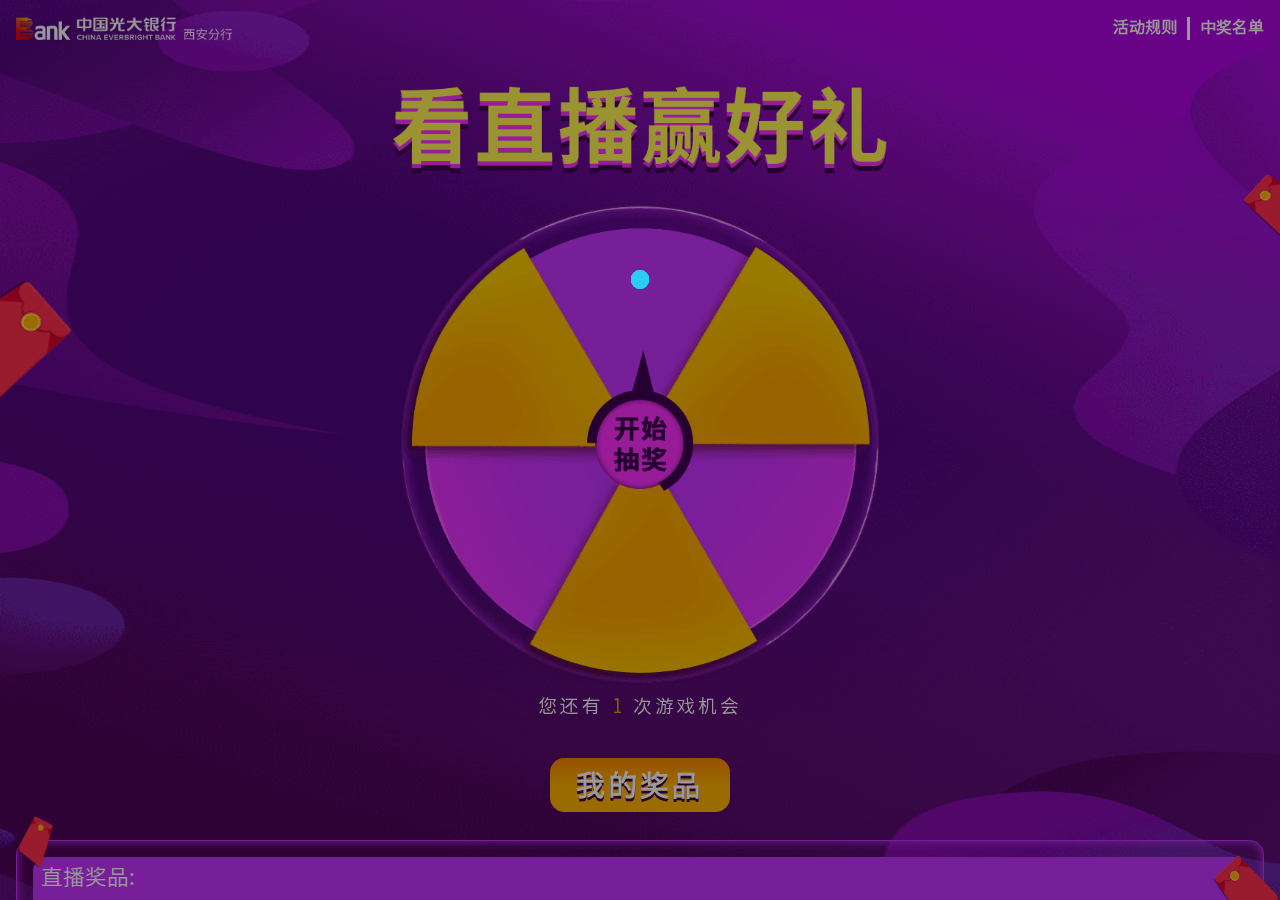
<file: index.html>
<!DOCTYPE html>
<html lang="en">
<head>
  <meta charset="UTF-8">
  <meta name="viewport" content="width=device-width, initial-scale=1, maximum-scale=1, minimum-scale=1, user-scalable=no">
  <meta name="viewport" viewport-fit=cover>
  <meta name="apple-mobile-web-app-capable" content="yes"> <!-- apple devices fullscreen -->
  <meta name="apple-mobile-web-app-status-bar-style" content="black-translucent"> <!-- iOS -- 让网页内容以应用程序风格显示，并使状态栏透明。 -->
  <title>幸运抽奖大转盘</title>
  <link rel="stylesheet" href="./css/reset.css"/>
  <link rel="stylesheet" href="./css/loading.css"/>
  <link rel="stylesheet" href="./css/index.css"/>
</head>
<body>
   <!-- loading -->
   <div class="loading">
    <div class="loading-content">
    </div>
  </div>

  <main>
    <!-- logo -->
    <header>
      <div class="header-left">
        <img src="./image/logo.png" alt="光大银行" />
      </div>
      <div class="header-right">
        <span id="rules">活动规则</span>
        <i class="line"></i>
        <span id="ranking">中奖名单</span>
      </div>
    </header>
    <!-- 标题 -->
    <div class="title ">
      <img src="./image/title.png" alt="看直播送礼品">
    </div>
    <!-- 转盘 -->
    <div class="pie-baic">
      <img src="./image/red-box-4.png" alt="红包4" class="red-box-1" />
      <img src="./image/red-box-3.png" alt="红包3" class="red-box-2" />
      <div class="pie-box">
        <div class="pie" id="pieDisc">
          <!-- 奖品 -->
          <!-- <div class="pie-prize">
            <span>一等奖</span>
            <img src="" alt="" />
          </div> -->
        </div>
        <div class="btn" id="btnStart" onclick="hanldStart()">
          <img src="./image/needle.png" alt="开始抽奖"/>
        </div>

      </div>
    </div>
    <!--抽奖次数  -->
    <div class="play-eg">
      您还有
      <span class="play-bout">1</span>
      次游戏机会
    </div>
    <!-- 我的奖品 -->
    <div class="prize-me-show" onclick="getMePrize()">
      我的奖品
    </div>
    <!-- 奖品展示 -->
    <div class="prize-show">
      <img src="./image/red-box-2.png" alt="红包2" class="red-box-1"/>
      <img src="./image/red-box-1.png" alt="红包1" class="red-box-2"/>
      <div class="prize-show-live">
        <span>直播奖品:</span>
        <div><span>一等奖:</span>小米蓝牙耳机一副。</div>
        <div><span>二等奖:</span>阿玛尼丝绒哑唇釉一支。</div>
        <div><span>三等奖:</span>小熊咖啡机一台。</div>
        <div><span>四等奖:</span>蛋糕、电影、网络视听50元通用券一张。</div>
      </div>  
    </div>      
  </main>
  <!-- 遮罩层 -->
  <div class="mask" id="maskId">
    <!-- 活动规则 -->
    <div class="rules-show" id="rules_show">
      <div class="rules-show-title">
        <img src="./image/rules.png" alt="活动规则"/>
      </div>
      <div class="rules-show-content">
          <div class="rules-show-txt">
            <h3>活动奖品:</h3>
            <ul>
              <li>一等奖: 小米蓝牙耳机一副。</li>
              <li>二等奖: 阿玛尼丝绒哑唇釉一支。</li>
              <li>三等奖: 小熊咖啡机一台。</li>
              <li>四等奖: 蛋糕、电影、网络视听50元通用券一张。</li>
            </ul>
            <h3>活动时间:</h3>
            <ul >
              <li> 2021年1月30日 （仅限直播当日）</li>
              <!-- <li><span>发奖时间:</span> 银行将在整理中奖信息后,统一邮寄</li> -->
            </ul>
            <h3>活动说明:</h3>
            <ul class="ul-style">
              <li>大转盘抽奖分多轮进行,点击转盘中间按钮,即可开始游戏;</li>
              <li>若玩家领奖时没有提交个人信息，则在"我的奖品"页面去完善领奖信息;</li>
              <li>若为实物类奖品,将根据用户填写的地址进行邮寄;若为卡券类奖品,请根据中奖页面的二维码提示进行领取使用。</li>
            </ul>
          </div>
          <img src="./image/red-box-4.png" alt="红包4" class="red-box-1">
          <img src="./image/red-box-4.png" alt="红包4" class="red-box-2">
          <img src="./image/red-box-3.png" alt="红包3" class="red-box-3">
      </div>
    </div>
    <!-- 中奖名单 -->
    <div class="ranking-show rules-show" id="ranking_show">
      <div class="ranking-show-title rules-show-title">
        <img src="./image/ranking.png" alt="中奖名单"/>
      </div>
      <div class="ranking-show-content rules-show-content">
        <div class="ranking-show-list rules-show-txt">
          <div class="list-tip">
              
              <span>用户名</span>
              <span>手机</span>
              <span>奖品</span>
          </div>
          <ul id="ranking-list"></ul>
        </div>
        <img src="./image/red-box-4.png" alt="红包4" class="red-box-1">
        <img src="./image/red-box-4.png" alt="红包4" class="red-box-2">
        <img src="./image/red-box-3.png" alt="红包3" class="red-box-3">
      </div>
      
    </div>
    <!-- 没有游戏机会 -->
    <div class="no-chance rules-show" id="no_chance">
      <div class="no-chance-content rules-show-content">
        <div class="no-chance-txt rules-show-txt">您的游戏机会已用完</div>
      </div>
      <img src="./image/close.png" alt="close" id="close-box" class="close-1" />
      <img src="./image/red-box-3.png" alt="红包3" class="red-box-1">
      <img src="./image/red-box-4.png" alt="红包4" class="red-box-2">
    </div>
    <!-- 我的奖品 -->
    <div class="mePrize rules-show no-chance" id="me_prize">
      <!-- 无奖品显示 （活动结束显示 ：奖品已发完 / 未获得奖品显示：您暂未获得奖品） -->
      <div class="mePrize-content no-chance-content rules-show-content noHasMePrize" >
        <img src="./image/close.png" alt="close" id="close-box" class="close-1" onclick="closeMePrize()"/>
        <div class="mePrize-txt no-chance-txt rules-show-txt">您暂未获得奖品<br/>请再接再厉</div>
      </div>
      <!-- 有奖品显示 -->
      <div class="mePrize-copone hasMePrize" onclick="stopPrizeClose()" style="display: none;">
        <!-- 卡券显示 -->
        <div class="mePrize-copone-yes-code  mePrize-copone-content rules-show-content hasCode" style="display: none;">
          <div>
            <!-- 卡券图片 -->
            <div class="mePrize-coupon-code-img">
              <img src="./image/code-img.png" alt=""/>
            </div>
            <div class="mePrize-coupon-code-txt">
              可线上购买蛋糕(限西安市内)、电影票、网络视听会员、图书等
            </div>
            <!-- 商家二维码 -->
            <div class="mePrize-coupon-code" >
              <p>扫描下方商家二维码 了解更多使用详情</p>
              <img src="./image/code.png" alt="中福尚优" />
            </div>
          </div>
          <img src="./image/close.png" alt="close" id="close-box" class="close-1" onclick="closeMePrize()"/>
        </div> 
        <!-- 卡券显示/卡券密码显示 -->
        <div class="mePrize-coupon-ma hasCode" style="display: none;"  id="cordID">
          <span >卡券编码:</span>
          <p id="codeNumbox">卡券编码显示位</p>
        </div> 
        <div class="mePrize-coupon-ma hasCode" style="display: none;" id="cordPwdID">
          <span>卡券密码:</span>
          <p id="codePwdBox">卡券密码显示</p>
        </div>
        <!-- v-if="isMeHasPrizeOk" -->
        <div  class="goAddFill" onclick="clickOkUser()" id="clickMsg1" style="display: none;">点击完善信息</div>
        <div class="mePrize-coupon-code-explain hasCode" style="display: none;">
          <h3>卡券绑定</h3>
          <p>微信关注中福尚优公众号-进入我的卡券-绑定卡券-输入账号密码绑定卡券-绑定成功</p>
        </div>
        <div class="mePrize-coupon-title hasCode" style="display: none;">
          <img src="./image/code-title.png" />
        </div>
        <!-- 卡券说明 -->
        <div class="mePrize-coupon-rules rules-show-content hasCode" style="display: none;" >
          <div class="mePrize-copone-rules-txt">
            <!-- <h3>活动说明:</h3> -->
            <ul>
              <li class="li-title">
                方式一: 线上福利平台
              </li>
              <li class="li-content">可线上购买蛋糕(限西安市内)、电影票、网络视听会员、图书等</li>
              <li class="li-title">
                方式二: 线下店内购买
              </li>
              <li class="li-content">持绑定卡券至陕西省内米旗,御品轩,帕芙琳,面包新语,塞拉维的所有门店,可用微信扫描商户二维码进行购买,店内产品没有限制。</li>
              
              
            </ul>
          </div>
        </div>
       
        <!-- 非卡券显示 -->
        <div class="mePrize-copone-content rules-show-content mePrize-copone-no-code noCode" style="display: none; transform: none;">
          <img src="./image/close.png" alt="close" id="close-box" class="close-1" onclick="closeMePrize()"/>
          <div class="mePrize-copone-imges" id="noCodeImage"></div>
        </div>
        <div  class="goAddFill" onclick="clickOkUser()" id="clickMsg2" style="display: none;">点击完善信息</div>
        <div class="mePrize-coupon-rules-goods-txt noCode" style="display: none;">
          <h3>派送方式</h3>
          <p>直播结束三日后, 银行工作人员将会致电,确认无误后会根据所填地址进行邮寄。</p>
        </div>
        
      </div>
      
    </div>
  </div>
  <!-- 消息提示 -->
  <div class="mask-msg mask-msg-hide">
    <div class="msg-txt">提示消息</div>
  </div>
  
  <script src="./js/flexible/flexible.js"></script>
  <script src="./js/tool/ios.js"></script>
  <script src="./js/loading/index.js"></script>
  <script src="./js/tool/CryptoJS.min.js"></script>
  <script src="./js/tool/secret.js"></script>
  <script src="./js/tool/axios.min.js"></script>
 

  <!-- 首页api -->
  <script src="./js/home/index.js"></script>
  
  <script>
     window.onload = () =>{
      // localStorage.removeItem('id');
      // localStorage.removeItem('token');
      // if(!token){
      //       getPieList();
      //       userBout();
      //       getHasRanking();
      //       getMePrizeHttp();
      //   token = '';
      //   localStorage.removeItem('id');
      //   localStorage.removeItem('token');
       
      // }
      // alert(localStorage.getItem('token')+"8888------------8888")
      // alert(token)
      //  alert(!!hasToken())
      // !!hasToken()?
      // (()=>{
      //   hasToken().then(res=>{
      //   // alert('token')
      //   getPieList();
      //   userBout();
      //   getHasRanking();
      //   getMePrizeHttp();
      // })})()
      // :(()=>{
      //   // alert("pdd")
      //   getPieList();
      //   userBout();
      //   getHasRanking();
      //   getMePrizeHttp();
      // })()
    //   // alert(localStorage.getItem('id'))
    }
    // loading 关闭
    function  closeLoading() {
      document.querySelector('.loading').style.display = 'none';
    }
    // loading 开启
    function  startLoading() {
      document.querySelector('.loading').style.display = 'block';
    }
    // 全局提示
    let allMsg =  new getMessage('');
    // 转盘部分 
    let pieData = []; //转盘奖品数据
    // -----  游戏 ------
    let prizeList = [];     //奖品数据
    let prizeNum = 6 ;      //奖品数量
    let userBoutNum = 0 ;     //用户可用游戏次数
    let userFlag = true ;   //用户是否可以玩
    let asyncData = '' ;    //中奖数据
    let isPointer = false;  //是否指针旋转
    let rotateStyle = '';   //转盘旋转样式
    let pointerStyle = '';  //指针旋转样式
    let fixCircle = 6 ;     //转盘固定旋转圈数
    let pointerCircle = 6 ; //指针固定旋转圈数
    let flag = true ;       //节流
    let winIndex = 1 ;      // 中间索引 （下标）
    let preDeg = 0 ;        //上次游戏转盘旋转角度
    // -----  游戏 ------
    // 我的奖品
    let isQuan = false ; //是否是奖券
    let isMeHasPrize = false ; //是否获取奖品
    let isMeHasPrizeOk = false ; //是否将获奖用户信息填写提交

    // 获取转盘奖品列表
    function getPieList(){
      // alert(token);
      getWheelPrize('2').then(res => {
        let datas = JSON.parse(Decrypt(res.data));
        if(datas.code == '0' ){
          pieData = datas.data;
          // console.log(datas,"奖品列表")
          let obj = {
            id:0,
            imageUrl: './image/05.png',
            name:'谢谢参与'
          }
          pieData.unshift(obj);
          pieData.splice(3,0,obj)
          createPrizeList(domPie,prizeNum,datas.data);
        }else {
          // console.log(datas,"奖品列表");
          allMsg.msg = '游戏尚未开始' ;
          allMsg.show();
          closeLoading();
        }
      }).catch(err=>{
        alert(err)
      })
    }
    
    // 中奖元素添加
    let domPie = document.getElementById('pieDisc');
    // 生成奖品
    function createPrizeList (domPie,w,data) {
      let R = Number(window.getComputedStyle(domPie,null).width.slice(0, -2));
      let deg = Math.PI/w ;
      let Deg_t = 360/w ;
      let WIDTH = R*Math.sin(deg);
      for(let i = 0 ; i<w ; i++){
        let rotateDeg = Deg_t*i;
        let images,html;
        if(!data){
          alert("请求异常！请退出刷新");
        }else{
            images = data[i].imageUrl;
            html = `<span>${data[i].name}</span>
                    <img src="${images}" />`
        }
        let domItem = document.createElement('div');
        domItem.classList.add('pie-prize');
        domItem.style.width = WIDTH-30 + "px";
        domItem.style.transform =  "rotate("+ rotateDeg +"deg)";
        domItem.innerHTML = html ; 
        domPie.appendChild(domItem);
      }
      closeLoading();
    }
    // 当前 用户可用游戏次数
    function userBout(){
      let PlayBout = document.querySelector('.play-bout');
      userPlayRounds().then(res =>{
        // console.log(JSON.parse(Decrypt(res.data)),"游戏次数");
        let datas = JSON.parse(Decrypt(res.data));
        // alert(res.config.headers['x-auth-token']+'段')
        userBoutNum = datas.data;
        PlayBout.innerText = datas.data;
      })
    }
    
    // 用户抽奖
    async function userPlayGame(){
      let a =  await playStart().then(res=>{
        console.log(JSON.parse(Decrypt(res.data)))
        return JSON.parse(Decrypt(res.data)).data
      })
      return a 
    }

    // 遮罩元素
    let MaskDom = document.getElementById("maskId");
    function MaskClose() {
      event.currentTarget.style.display = 'none';
      document.body.classList.remove('body-disabled');
      let pieDiscDom = document.getElementById('pieDisc');
      if(flag){
        if(isPointer){
          startDom.style.transform = "rotate("+ preDeg +"deg)";
        }else{
          pieDiscDom.style.transform = "rotate("+ preDeg +"deg)";
        }
      }
    }
    MaskDom.addEventListener('click',MaskClose,false)
    // 活动规则 中奖名单显示 消息提示
    let rulesShow = document.getElementById('rules_show');     // 活动规则
    let rankingShow = document.getElementById('ranking_show'); // 排行榜
    let noChance = document.getElementById('no_chance');       // 没有游戏机会
    let mePrize = document.getElementById('me_prize');         // 我的奖品
    // 活动规则
    let rulesDom = document.getElementById('rules');
    rulesDom.onclick = () => {
      MaskDom.style.display = 'block';
      rulesShow.style.display = 'block';
      rankingShow.style.display = 'none';
      noChance.style.display = 'none';
      mePrize.style.display = 'none';
      document.body.classList.add('body-disabled');
    }

    // 我的奖品
    function getMePrize() {
      this.startLoading();
      this.getMePrizeHttp().then(res=>{
        this.closeLoading();
        MaskDom.style.display = 'block';
        rulesShow.style.display = 'none';
        rankingShow.style.display = 'none';
        noChance.style.display = 'none';
        mePrize.style.display = 'flex';
        document.body.classList.add('body-disabled');
      });
    }
    // 我的奖品阻止冒泡
    function stopPrizeClose() {
      event.stopPropagation();
    }
    // 关闭我的奖品 
    function closeMePrize() {
      mePrize.style.display = 'none';
      MaskDom.style.display = 'none';
      document.body.classList.remove('body-disabled');
    }
    // 获取我的奖品
    function  getMePrizeHttp() {
      return new Promise((reslove,reject)=>{
         userPrize().then(res=>{
          let isMePrizeRepouest = JSON.parse(Decrypt(res.data));
          let isMePrizeData = isMePrizeRepouest.data;
          console.log(isMePrizeData)
          if(isMePrizeRepouest.code !== 0) {
            allMsg.msg = isMePrizeRepouest.message;
            allMsg.show();
            reslove()
            return ;
          }
          if(isMePrizeData && isMePrizeData.length>0){
            isMeHasPrize = true;
            isQuan = !!(isMePrizeData[0].grade == 4)? true : false ;
            isMeHasPrizeOk = isMePrizeData[0].status == 0? true:false;
            showPrize(isMePrizeData[0]);
          }
          reslove()
        })
      })
      
    }
    // 显示普通奖品 /  奖券
    function showPrize(data) {
      let quanCard = document.getElementById('cordID');
      let quanCardPwd = document.getElementById('cordPwdID')
      let btnGo1  = document.getElementById('clickMsg1');
      let btnGo2  = document.getElementById('clickMsg2');
      let noPrize = document.querySelector('.noHasMePrize') // 没有获得奖品
      let hasPrize = document.querySelector('.hasMePrize'); // 有获得奖品
      let isCodeShow = document.getElementsByClassName('hasCode'); // 是奖券
      isCodeShow = [...isCodeShow];
      let isNoCodeShow = document.getElementsByClassName('noCode'); // 是普通奖品
      isNoCodeShow = [...isNoCodeShow];

      let isCodeNum = document.getElementById('codeNumbox'); //卡券编码
      let isCodePwd = document.getElementById('codePwdBox'); //卡券密码
      let NoCodeImage = document.getElementById('noCodeImage');//非卡券显示图片

      if(isMeHasPrize){
        noPrize.style.display = 'none';
        hasPrize.style.display = 'block';
        if(isQuan){
            isCodeShow.forEach(item=>{
              item.style.display = 'block';
              if(item.classList.contains('mePrize-coupon-ma')){
                item.style.display = 'flex';
              }
            })
            isNoCodeShow.forEach(item => {
              item.style.display = 'none'
            })
            isCodeNum.innerText = data.code;
            isCodePwd.innerText = data.pwd;
            if(isMeHasPrizeOk){
              quanCard.style.display = 'none'
              quanCardPwd.style.display = 'none'
              btnGo1.style.display = 'flex';
              btnGo2.style.display = 'none';
            }
        }else{
            NoCodeImage.innerHTML = `<img src="${data.realUrl}" />`
            isCodeShow.forEach(item=>{
              item.style.display = 'none'
            })
            isNoCodeShow.forEach(item => {
            item.style.display = 'block'
          })
          if(isMeHasPrizeOk){
              btnGo2.style.display = 'flex';
              btnGo1.style.display = 'none';
            }
        }
      }else {
        noPrize.style.display = 'block';
        hasPrize.style.display = 'none';
      }
      
      
    }
    // 点击补全用户信息
    function clickOkUser(){
      location.href = './addFilling.html?id='+`${localStorage.getItem('id')}`;
      // let hrefUrl = './addFilling.html';
      // location.replace(hrefUrl);
    }

    // 中奖名单 
    let rankingDom = document.getElementById('ranking');
    rankingDom.onclick = () => {
      MaskDom.style.display = 'block';
      rulesShow.style.display = 'none';
      rankingShow.style.display = 'block';
      noChance.style.display = 'none';
      mePrize.style.display = 'none';
      document.body.classList.add('body-disabled');
    }

    // 获取中奖名单
    function getHasRanking () {
      userRanking().then(res => {
        let datas = JSON.parse(Decrypt(res.data)) 
        // console.log(JSON.parse(Decrypt(res.data)),"排行榜")
        readHasRanking(datas.data);
      })
    }
    // 渲染排行榜
    function readHasRanking(data) {
      let rankingList = document.getElementById('ranking-list');
      if(data &&  data.length>0){
        let innerHtml = ''
        for(let i = 0 ; i< data.length ; i++) {
          let name = data[i].name;
          let phone = data[i].tel ||'xxxx';
          let prizeName = data[i].prizeName;
          let html = `<li>
            <span>${name}</span>
            <span>${phone}</span>
            <span>${prizeName}</span>
          </li>`;
          innerHtml += html;
        }
        rankingList.innerHTML = innerHtml;
      }else {
        rankingList.innerHTML = `<li style="justify-content: center;">
          <span>暂无数据</span></li>`
      }
    }
    
    
      
    // 获取当前用户游戏次数
    function getUserCount(){
      if(userBoutNum<1){
        userFlag = false;
        flag = false;
        // 显示游戏次数不足
        msgWindow('您的游戏机会已用完');
      }else{
        userFlag = true;
      }
    }
    // 点击旋转按钮
    async function  hanldStart() {
      getUserCount();
      if(!flag) return;
      flag = false;
      let index = await userPlayGame()
      // winIndex = index >= 0 &&  index !== undefined ? index : Math.floor(Math.random()*prizeNum);
      let winIndexId = index >= 0 &&  index !== undefined ? index : 2;
      
      pieData.forEach((item,inx) => {
        if(winIndexId == 0) {
          winIndex = Math.floor(Math.random()*2)? 3 : 0;
          return
        }
        if(item.id == winIndexId) {
          winIndex = inx
        }
      })
      // console.log(winIndex, index >= 0 ,index)
      pieMoveMent();
      userBout();
      getHasRanking();
    }
    // 计算旋转圈数角度
    function  countDeg(index) {
      let cycles = isPointer? pointerCircle : fixCircle;
      cycles*=360;
      // 旋转角度
      
      let cyclesDeg = ( 360/prizeNum )*index + cycles + preDeg ;
      // 记录角度
      preDeg = ( 360/prizeNum )*( prizeNum - index) + cyclesDeg;

      return cyclesDeg;
    }
    // 转盘运动
    function pieMoveMent(){
      let startDom = document.getElementById('btnStart');
      let pieDiscDom = document.getElementById('pieDisc');

      pieDiscDom.style.transition = "transform ease 4s";
      if(isPointer) {
        startDom.style.transition = "transform ease 4s";
        startDom.style.transform = "rotate("+ countDeg(winIndex) +"deg)"+"scale(0.9)";
      }else {
        pieDiscDom.style.transform = "rotate("+ countDeg(prizeNum-winIndex) +"deg)";
      }
      setTimeout(()=>{
        pieDiscDom.style.transition = 'none';
        startDom.style.transition = 'none';
        flag = true;
        let msg ;
        if(winIndex === 0 || winIndex === 3) {
          msg = '您差一点获得奖品...'
        }else {
          msg = '恭喜您获得' + pieData[winIndex].name +`<br/> <p>即将跳转至领奖界面,请勿返回<p>` ;
          setTimeout(()=>{
            // alert(localStorage.getItem('id')+"__Jump_")
            location.href = './addFilling.html?id='+`${localStorage.getItem('id')}`;
            // let hrefUrl = './addFilling.html';
            // location.replace(hrefUrl);
          },1000);
          MaskDom.removeEventListener('click',MaskClose,false)
        }
        msgWindow(msg);
      },4100)
    }
    // 提示弹框
    function msgWindow(msg) {
      noChance.innerHTML = ` <div class="no-chance-content rules-show-content">
      <div class="no-chance-txt rules-show-txt">${msg}</div>
    </div>
    <img src="./image/close.png" alt="close" id="close-box" class="close-1" onclick="closeMePrize()" />
    <img src="./image/red-box-3.png" alt="红包3" class="red-box-1">
    <img src="./image/red-box-4.png" alt="红包4" class="red-box-2">`
      MaskDom.style.display = 'block';
      rulesShow.style.display = 'none';
      rankingShow.style.display = 'none';
      noChance.style.display = 'block';
      mePrize.style.display = 'none';
      document.body.classList.add('body-disabled');
    }
   


  </script>
  <!-- 登录 -->
  <script src="./js/home/login.js"></script>
</body>
</html>
</file>
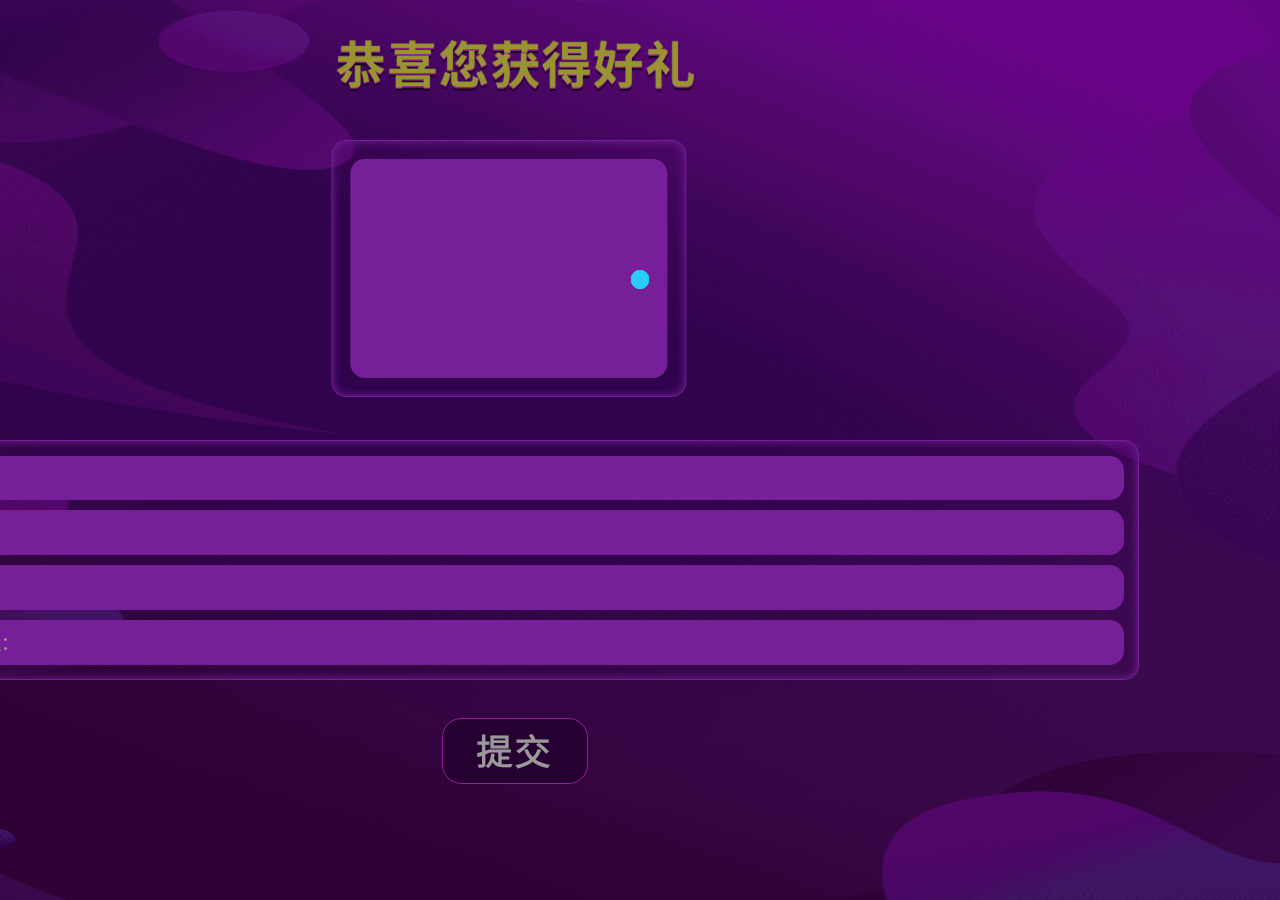
<file: addFilling.html>
<!DOCTYPE html>
<html lang="en">
<head>
  <meta charset="UTF-8">
  <meta name="viewport" content="width=device-width, initial-scale=1, maximum-scale=1, minimum-scale=1, user-scalable=no">
  <meta name="viewport" viewport-fit=cover>
  <title>大转盘</title>
  <link rel="stylesheet" href="./css/reset.css"/>
  <link rel="stylesheet" href="./css/loading.css">
  <link rel="stylesheet" href="./css/index.css"/>
</head>
<body>
   <!-- loading -->
   <div class="loading">
    <div class="loading-content">
    </div>
  </div>
  <main>
    <!-- logo -->
    <header class="add-fill-header">
      <div class="header-left">
        <img src="./image/logo.png" alt="光大银行" />
      </div>
    </header>
    <!-- 标题 -->
    <div class="title add-fill-title">
      <img src="./image/success.png" alt="恭喜中奖">
    </div>
   <!-- 奖品展示 -->
   <div class="add-fill-show">
     <div class="add-fill-show-box">
       <div class="add-fill-show-item"></div>
     </div>
   </div>
   <!-- 地址填写 -->
   <div class="add-fill-address">
     <div class="add-fill-address-item">
       <label for="name">姓名:</label>
       <input id="name" name="name" type="text" autofocus onblur="inputDie()" />
     </div>
     <div class="add-fill-address-item">
      <label for="phone">电话:</label>
      <input id="phone"  type="text"  onblur="inputDie()" oninput="SetInput()"/>
    </div>
    <div class="add-fill-address-item" id='cirtyBox'>
      <label for="cirty">省市区:</label>
      <input id="cirty" type="text"  readonly/>
    </div>
    <div class="add-fill-address-item" id="addressBox">
      <label for="address">详细地址:</label>
      <input id="address" type="text" onblur="inputDie()" />
    </div>
   </div>
   <!-- 提交按钮 -->
   <div class="submit" onclick="submitData()">提交</div>
  </main>
  <!-- 提交成功 -->
  <div class="mask" id="submit-box">
    <div class="submit-msg" >
      <img src="./image/close.png" class="close-x" onclick='isClose()'  />
      <div class="submit-content">
        <div class="success">
          <img src="./image/success-g.png" alt="成功" />
        </div>
        <div>提交成功</div>
      </div>
    </div>
  </div>
  <!-- 消息提示 -->
  <div class="mask-msg mask-msg-hide">
    <div class="msg-txt">提示消息</div>
  </div>
  <script src="./js/tool/ios.js"></script>
  <script src="./js/flexible/flexible.js"></script>
  <script src="./js/loading/index.js"></script>
  <script src="./js/tool/CryptoJS.min.js"></script>
  <script src="./js/tool/secret.js"></script>
  <script src="./js/tool/axios.min.js"></script>
  <script src="./js/picker/picker.min.js"></script>
  <script src="./js/picker/city.js"></script>
  <script src="./js/picker/index.js"></script>
  <script src="./js/home/index.js"></script>
  <script src="./js/home/login.js"></script>
  <script>
    // 关闭loading
    window.onload = () =>{
      // localStorage.removeItem('id');
      // localStorage.removeItem('token');
      // if(token){
      //   token = '';
      //   localStorage.removeItem('id');
      //   localStorage.removeItem('token');
      // }
      // alert(token)
      // !!hasToken()?
      // (()=>{ 
          // alert('ok')
          // alert(location.href)
          // hasToken().then(res=>{ 
            getIsPrizeMsg();
        //   })
        // })()
      // :
      // (()=>{
      //     // alert('No')
      //     getIsPrizeMsg();
      //   })()
      // alert(localStorage.getItem('id')+"__Id")
    }
    // 全局变量
    let userName = '';
    let userPhone = '';
    let userCity = '';
    let userAddress = '';
    let isQuan = false;
    const windowHeight = window.innerHeight ;// 刚进入页面 页面的内容高度


    let nameDom = document.getElementById('name');
    let phoneDom = document.getElementById('phone');
    let cirtyDom = document.getElementById('cirty');
    let addressDom = document.getElementById('address');
    let cirtyDomBox = document.getElementById('cirtyBox');
    let addressDomBox = document.getElementById('addressBox');


      let msg = new getMessage('');
      // 点击提交按钮
      function submitData() {
        if(postSubmit()){
          let obj =  isQuan ? { name: userName, tel: userPhone } : { address: userAddress, city: userCity, name: userName, tel: userPhone};
          userSubmutHttp(obj);
        }else{
          let reg = /^1\d{10}$/;
          let userPhones = reg.test(userPhone)
          if(userPhone!=='' && !userPhones){
            msg.msg = '请填写正确的手机号!';
            msg.show();
            return
          }
          msg.msg = '请将信息填写完整!'
          msg.show();
        }
      }

      
  

    
      // 关闭提交成功 => 跳转主页
      function isClose() {
        let submitMask = document.getElementById('submit-box');
        submitMask.classList.remove("submit-mask");
        // alert(localStorage.getItem('id')+"__jump_index")
        // let newUrl = './index.html?&id='+`${localStorage.getItem('id')}`
        let newUrl = './index.html';
        location.replace(newUrl);
      }

      // 获取当前中奖信息
      function getIsPrizeMsg() {
        userPrize().then(res=>{
          let datas = JSON.parse(Decrypt(res.data))
          let hasPrize = datas.data[0];
          if(!hasPrize){msg.msg = "没有中奖信息!";msg.show(); document.querySelector('.loading').style.display = 'none'; return;}
          if(hasPrize.grade == 4){isQuan = true};
          address();
          document.querySelector('.loading').style.display = 'none';
          readPrizeMsg(hasPrize.realUrl);
        })
      }
      // 渲染当前获奖商品
      function readPrizeMsg(img){
        let domPrizeImg = document.querySelector('.add-fill-show-item');
        let imgDom = isQuan?`<img src="${img}" style="height:92%;"></img>`:`<img src="${img}"></img>`
        domPrizeImg.innerHTML = imgDom;
      }
      // 地址选择 显示 / 隐藏
      function  address() {
        if(isQuan) {
          cirtyDomBox.style.display = 'none';
          addressDomBox.style.display = 'none';
        } 
      }

      // 判断用户信息 填写是否完整
      function postSubmit() {
        userName = nameDom.value.replace(/\s*/g,"");
        userPhone = phoneDom.value.replace(/\s*/g,"");
        let reg = /^1\d{10}$/;
        let userPhoneY = reg.test(userPhone)
        userCity= cirtyDom.value.trim();
        userAddress = addressDom.value.trim();
        let isOk =  isQuan? !!(userName && userPhone && userPhoneY) : !!(userName && userPhone && userCity && userAddress && userPhoneY);
        return isOk
      }

      // 提交用户信息 请求
      function userSubmutHttp(data){
        let ASE = Encrypt(JSON.stringify(data))
        userSubmit({data:ASE}).then(res=>{
          let response = JSON.parse(Decrypt(res.data))
            if(response.code == 0 ){
              let submitMask = document.getElementById('submit-box');
              submitMask.classList.add("submit-mask");
            }else{
              msg.msg = response.message;
              msg.show();
            }
        })
      }

      // 关于ios 输入框消失 页面回弹问题
      function inputDie() {
        let windowFocusHeight = window.innerHeight
        if (windowHeight == windowFocusHeight) {
          return
        }
        // console.log(windowHeight + '--' + windowFocusHeight);
        // console.log('修复');
        let currentPosition;
        let speed = 1; //页面滚动距离
        currentPosition = document.documentElement.scrollTop || document.body.scrollTop;
        currentPosition -= speed;
        window.scrollTo(0, currentPosition); //页面向上滚动
        currentPosition += speed; //speed变量
        window.scrollTo(0, currentPosition); //页面向下滚动
      }
      // 限制输入框长度
      function SetInput(){
        let ev =  event.target || event.srcElement;
        if(ev.value.length > 11 ){
          ev.value = ev.value.slice(0,11);
        }else if(ev.value == ''){
          ev.value = '';
        }
      }
  </script>

</body>
</html>
</file>
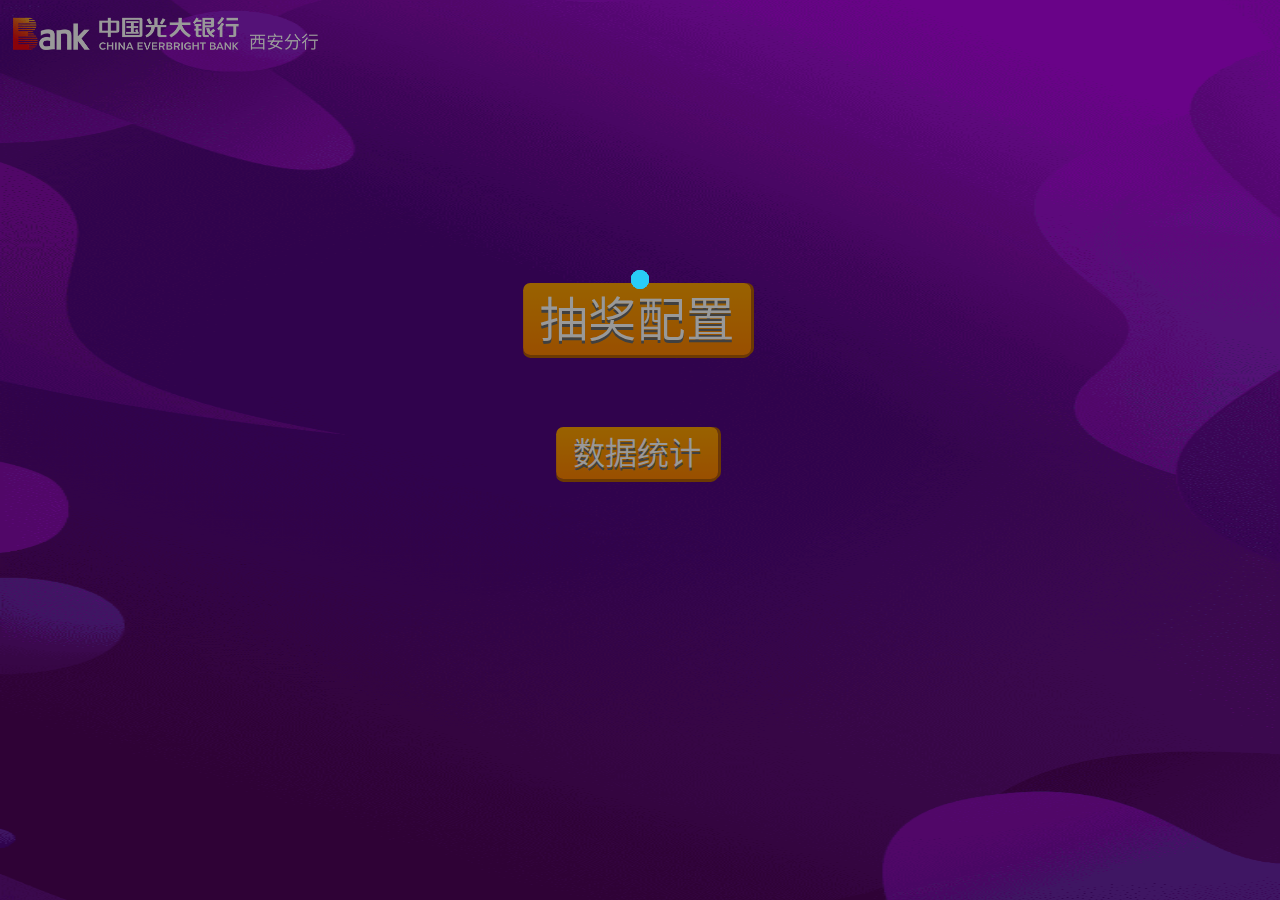
<file: deploy.html>
<!DOCTYPE html>
<html lang="en">
<head>
  <meta charset="UTF-8">
  <meta name="viewport" content="width=device-width, initial-scale=1, maximum-scale=1, minimum-scale=1, user-scalable=no">
  <meta name="viewport" viewport-fit=cover>
  <link rel="stylesheet" href="./css/deploy.css"/>
  <link rel="stylesheet" href="./css/loading.css"/>
  <title>游戏配置</title>
</head>
<body>
    <!-- loading -->
    <div class="loading">
      <div class="loading-content">
      </div>
    </div>

    <main>
      <!-- logo -->
      <header class="header-no-tool">
        <div class="logo">
          <img src="./image/logo.png" alt="光大银行"/>
        </div>
      </header>
      <!-- 配置内容 -->
      <div class="tool" id="toolBox" style="display: none;">
        <div class="tool-content">
          <!-- 标题 -->
          <div class="tool-title">
            <img src="./deploy/prize-title.png" alt="本轮奖品设置" />
          </div>
          <!-- 内容 -->
          <div class="tool-cont" id="toolContId">
            <div class="tool-cont-item">
              <div class="tool-cont-item-name">????</div>
              <div class="tool-cont-item-num">?????</div>
            </div>
            <div class="tool-cont-item">
              <div class="tool-cont-item-name">????</div>
              <div class="tool-cont-item-num">?????</div>
            </div>
            <div class="tool-cont-item">
              <div class="tool-cont-item-name">????</div>
              <div class="tool-cont-item-num">?????</div>
            </div>
            <div class="tool-cont-item">
              <div class="tool-cont-item-name">????</div>
              <div class="tool-cont-item-num">?????</div>
            </div>
            
          </div>
          <!-- 抽奖时长 -->
          <div class="tool-time">
            <span>抽奖时长:</span>
            <span class="tool-time-show"></span>
          </div>
          <!-- 开关 -->
          <div class="tool-switch" onclick="move()" >
            <img src="./image/open.png" alt="开" class="tool-open tool-on-off "/>
            <img src="./image/red-close.png" alt="关" class="tool-close tool-on-off tool-show">
            <img src="./image/switch.png" class="tool-btn" data-open='false'/>
          </div>
        </div>
      </div>

      <!-- 抽奖配置 -->
      <div class="tool-plain-btn tool-create-btn" onclick="startTool()">抽奖配置</div>

      <!-- 数据统计 -->
      <a href="./record.html" class="tool-plain-btn tool-census-btn">数据统计</a>

    </main>
    <!-- 遮罩 -->
    <div class="mask" id="maskId" >
      <div class="mask-content">
        <img src="./image/close.png" alt="close" class="mask-close" onclick="closeTool()"/>
        <img src="./image/tool-title.png" alt="配置奖品" class="mask-title" />
        <div class="mask-content-text">
          <div class="mask-content-text-item">
            <div class="mask-item-name mask-item-style">
              ????
            </div>
            <input class="mask-item-num  mask-item-style" type="number" />
            <div class="mask-item-stock  mask-item-style">
              <span>剩余:</span>
              <span>????</span>
            </div>
          </div>
          <div class="mask-content-text-item">
            <div class="mask-item-name mask-item-style">
              ????
            </div>
            <input class="mask-item-num  mask-item-style" type="number" />
            <div class="mask-item-stock  mask-item-style">
              <span>剩余:</span>
              <span>????</span>
            </div>
          </div>
          <div class="mask-content-text-item">
            <div class="mask-item-name mask-item-style">
              ????
            </div>
            <input class="mask-item-num  mask-item-style" type="number" />
            <div class="mask-item-stock  mask-item-style">
              <span>剩余:</span>
              <span>????</span>
            </div>
          </div>
          <div class="mask-content-text-item">
            <div class="mask-item-name mask-item-style">
              ????
            </div>
            <input class="mask-item-num  mask-item-style" type="number" />
            <div class="mask-item-stock  mask-item-style">
              <span>剩余:</span>
              <span>????</span>
            </div>
          </div>
        </div>
        <div class="mask-content-btn tool-plain-btn" onclick="confirmTool()">确认</div>
      </div>
    </div>
    <!-- 消息提示 -->
    <div class="mask-msg mask-msg-hide">
      <div class="msg-txt">提示消息</div>
    </div>
    <script src="./js/flexible/flexible.js"></script>
    <script src="./js/tool/ios.js"></script>
    <script src="./js/loading/index.js"></script>
    <script src="./js/tool/CryptoJS.min.js"></script>
    <script src="./js/tool/secret.js"></script>
    <script src="./js/tool/axios.min.js"></script>
    <script src="./js/deploy/index.js"></script>
    <script>

      // --------- 全局变量 ---------
        let prizeData = [] ; // 当前活动奖品信息
        let toolPrizeNum = [] ; // 存储配置信息
        let nowTime = null ;  //时间定时器
        let isStart = false ; //时间是否开始
        let isEnd = false ; // 活动是否结束

        let getDataTime = null ;
      // ----------------------------
      window.onload = () =>{
        getToolPrizeData();
      }

      function  getToolPrizeData() {
        // 获取当前活动奖品信息
        getIsPrize().then(res=>{
          document.querySelector('.loading').style.display = 'none';
          let isData = JSON.parse(Decrypt(res.data))
          console.log(isData)
          prizeData = isData.data;
          
          saveToolData(prizeData,toolPrizeNum);
          readToolWindow();
        }).catch(err=>{
          console.log(Decrypt(err.data))
        })

        // 获取当前配置信息 type 1 无图  2有图
        getToolPrize('1').then(res => {
          let isData = JSON.parse(Decrypt(res.data));
          if(isData.code == 0 && isData.data.length>0){
            readToolShow(isData.data);
            moveSwitch(isData.data[0].status)
          }else{
            console.log(isData)
          }
        })
      }

      // 获取当前配置信息实时更新
      function getState() {
        getToolPrize('1').then(res => {
          let isData = JSON.parse(Decrypt(res.data));
          if(isData.code == 0 && isData.data.length>0){
            readToolShow(isData.data);
          }else{
            console.log(isData)
          }
        })
      }

      // 将数据渲染到当前配置展示
      function readToolShow(arr) {
        console.log(arr)
        let showHtml = '';
        arr.forEach(item=>{
          let itemHtml = `<div class="tool-cont-item">
              <div class="tool-cont-item-name">${item.name}</div>
              <div class="tool-cont-item-num">${item.inventory}</div>
            </div>`
            showHtml+=itemHtml;
        })
        document.getElementById('toolContId').innerHTML = showHtml;
      }
      // 将数据渲染到配置奖品弹框
      function readToolWindow() {
        let allHtml = '';
        prizeData.forEach(items => {
          let html = `<div class="mask-content-text-item">
                        <div class="mask-item-name mask-item-style">
                          ${items.name}
                        </div>
                        <input class="mask-item-num  mask-item-style" type="number" oninput="SetInput()" data-id = '${items.id}' onblur="selectInput(${items.inventory})" />
                        <div class="mask-item-stock  mask-item-style">
                          <span>剩余:</span>
                          <span>${items.inventory}</span>
                        </div>
                      </div>`
          allHtml += html
        })
        document.querySelector('.mask-content-text').innerHTML = allHtml;
      }
      // 显示本轮抽奖配置显示
      function openNewPrize(){
        document.getElementById('toolBox').style.display = 'block';
        document.getElementsByTagName('header')[0].classList.remove('header-no-tool');
      }
      // 关闭本轮抽奖配置显示 
      function closeNewPrize(){ 
        clearInterval(nowTime)
        // document.getElementById('toolBox').style.display = 'none';
        // document.getElementsByTagName('header')[0].classList.add('header-no-tool');
        // document.querySelector('.loading').style.display = 'none';
      }
      // 开关   <可优化>
      function move() {
        let toolBtn = document.querySelector('.tool-btn');
        let open = document.querySelector('.tool-open');
        let close = document.querySelector('.tool-close');
        if(isEnd){
          let msg  = new getMessage('本轮游戏已结束！请配置新一轮游戏。')
          msg.show();
          return;
        }
        if(toolBtn.getAttribute('data-open')=== 'false'){
          // 开启
          toolBtn.setAttribute('data-open',true);
          toolBtn.style.transform = 'translateX(1.66667rem)';
          open.classList.add('tool-show');
          close.classList.remove('tool-show');
          // loading
          document.querySelector('.loading').style.display = 'block';
          isStart = true;
          startNow();
        } else{
          // 关闭
          toolBtn.style.transform = 'translateX(0)';
          toolBtn.setAttribute('data-open',false);
          open.classList.remove('tool-show');
          close.classList.add('tool-show');
          // loading
          isStart = false;
          isEnd = true;
          document.querySelector('.loading').style.display = 'block';
          endNow();
        }
      }
      // 开关移动
      function moveSwitch(val) {
        let timeContent = document.querySelector('.tool-time-show');
        let toolBtn = document.querySelector('.tool-btn');
        let open = document.querySelector('.tool-open');
        let close = document.querySelector('.tool-close');
        if(val == 0) { toolBtn.setAttribute('data-open',false); openNewPrize(); isStart = true;isEnd=false;timeContent.innerText='';}
        if(val == 1 ){ 
          toolBtn.setAttribute('data-open',true);
          showStartTime(); 
          isStart = true; 
          openNewPrize();
          getDataTime = setInterval(() => {
            getState();
          }, 2000);
        }
        if(val == 2) { closeTool(); ;return;}
        if(toolBtn.getAttribute('data-open')=== 'true'){
          // 开启
          toolBtn.style.transform = 'translateX(1.66667rem)';
          open.classList.add('tool-show');
          close.classList.remove('tool-show');
        } else{
          // 关闭
          toolBtn.style.transform = 'translateX(0)';
          open.classList.remove('tool-show');
          close.classList.add('tool-show');
        }
      }
      
      //开启本轮抽奖请求
      function startNow(){
        let obj = {
          status:1,
          time:new Date().Format('yyyy-MM-dd HH:mm:ss')
        } ;
        let state = Encrypt(JSON.stringify(obj));
        getDataTime = setInterval(() => {
          getState();
        }, 2000);
        startOREnd({data:state}).then(res=>{
          let cont = Decrypt(res.data)
          console.log(cont,"√")
          document.querySelector('.loading').style.display = 'none';
          showStartTime();
        })
      }
      // 关闭本轮抽奖请求
      function endNow() {
        let obj = {
          status:2,
          time:new Date().Format('yyyy-MM-dd HH:mm:ss')
        } ;
        console.log(obj)
        let state = Encrypt(JSON.stringify(obj));
        startOREnd({data:state}).then(res=>{
          let cont = Decrypt(res.data)
          console.log(cont,"❎")
          closeNewPrize();
          toolPrizeNum = [];//存储活动奖品信息清空
          getToolPrizeData();
          hideEndTime(); //关闭活动时间计时
        })
      }

      // 抽奖时间 计时开始
      async function showStartTime(){
        let timeContent = document.querySelector('.tool-time-show');
        getStartTime(1).then(res =>{
          let startTime = res?res:0;
          timeContent.innerText = secondsFormat(startTime) ;
          nowTime = setInterval(() => {
            startTime++;
            timeContent.innerText = secondsFormat(startTime) 
          }, 1000);
        });
        
      }
      // 关闭本轮配置 计时结束
      async function  hideEndTime() {
        let timeContent = document.querySelector('.tool-time-show');
        clearInterval(nowTime);
        clearInterval(getDataTime);
        getStartTime(2).then(res=>{
          let timeDuan = res?res:0;
          timeContent.innerText = secondsFormat(timeDuan) 
        });
        
      } 
      
      // 时分秒转化
      function secondsFormat( s ) { 
          var day = Math.floor( s/ (24*3600) ); // Math.floor()向下取整 
          var hour = Math.floor( (s - day*24*3600) / 3600); 
          var minute = Math.floor( (s - day*24*3600 - hour*3600) /60 ); 
          var second = s - day*24*3600 - hour*3600 - minute*60; 
          hour =  hour<10 ? '0'+hour :hour
          minute =  minute<10 ? '0'+minute :minute
          second =  second<10 ? '0'+second :second
          if(day) return day + ' 天 '+ hour +' 时 ' + minute +' '+ " 分 " + second + " 秒"; 
          if(hour) return hour +' 时 ' + minute +' '+ " 分 " + second + " 秒"; 
          if(minute) return minute +' '+ " 分 " + second + " 秒"; 
          if(second) return second + " 秒"; 
      }
      // 获取开始抽奖时间 - 当前时间 时间戳
      function getStartTime(status){
        return new Promise((resolve,reject)=>{
          let obj = {status:status}
          getGameingTime(obj).then(res=>{
            console.log(JSON.parse(Decrypt(res.data)))
            let TimeData = JSON.parse(Decrypt(res.data));
            let isTime = new Date().valueOf();
            let sTime = new Date(TimeData.data.startTime.replace(/\-/g,'/')).valueOf();
            let gTime =  isTime - sTime ;
            console.log(sTime , isTime , gTime);
            resolve(parseInt(gTime / 1000) )
          })
        })
      }
      // 获取开始抽奖时间 - 结束抽奖时间

      // 打开抽奖配置
      let mask = document.getElementById('maskId');
      function  startTool() {
        if(isStart) return;
        document.body.classList.add('body-disabled');
        mask.style.display = 'block'
      }
      // 关闭抽奖配置
      function closeTool() {
        document.body.classList.remove('body-disabled');
        mask.style.display = 'none'
      }
      // 确认抽奖配置
      function confirmTool() {
        let bool = toolPrizeNum.some(item=>{
          return !item.prizeNum || item.prizeNum == null || item.prizeNum == 0
        })
        if(!bool){
          let a = new getMessage('loading',true,true);
          a.show();
          let obj = { activityPrizes :[] };
          obj.activityPrizes = [...toolPrizeNum];
          ToolYes(obj).then(res=>{
            a.close();
            let isData = JSON.parse(Decrypt(res.data));
            a.msg = isData.message;
            a.loading = false;
            a.isAll = false;
            a.show();
            console.log(Decrypt(res.data),"确认",a);
            if(isData.code == 0 ) {
              toolPrizeNum = [];
              closeTool();
              getToolPrizeData();
            }
          })
        }else{
          let b = new getMessage("配置填写有误,请填写完整后再提交!",false,false,2);
          b.show();
        }
        
      }




// ----------------------------- 工具函数 --------------------------------------
      // 预存储活动奖品信息（用于配置）<-- 数据拷贝 -->
      function saveToolData(CopyArry,NewArry) {
        for(let i = 0 ; i < CopyArry.length ; i++) {
          let datas = {
                  grade:CopyArry[i].grade,
                  id:CopyArry[i].id,
                  name:CopyArry[i].name,
                  orderNum:i+1,
              }
          NewArry.push(datas);
        }
      }
      // 获取配置数量数据
      function getToolNumData(id,val) {
        toolPrizeNum.forEach((items,index)=>{
          if(items.id == id){
            items.prizeNum = val;
          }
        })
      }
      // 输入值判断
      function selectInput(val){
        let ev = event.target || event.srcElement;
        let value = Number(ev.value);
        let reg = /^[0-9]+$/;
        if(!reg.test(value)){
          let b = new getMessage("输入框内只能填写整数！",false,false);
          b.show();
          getToolNumData(ev.dataset.id,null);
          return ;
        }
        if(value>val){
          let b = new getMessage("配置数量不能大于剩余数量！",false,false);
          b.show();
          getToolNumData(ev.dataset.id,null);
          return ;
        }
        getToolNumData(ev.dataset.id,value);
      }
      // 限制输入框长度
      function SetInput(){
        let ev =  event.target || event.srcElement;
        if(ev.value.length > 4 ){
          ev.value = ev.value.slice(0,4);
        }else if(ev.value == ''){
          ev.value = '';
        }
      }
// ----------------------------- 工具函数 --------------------------------------  
    </script>
</body>
</html>
</file>
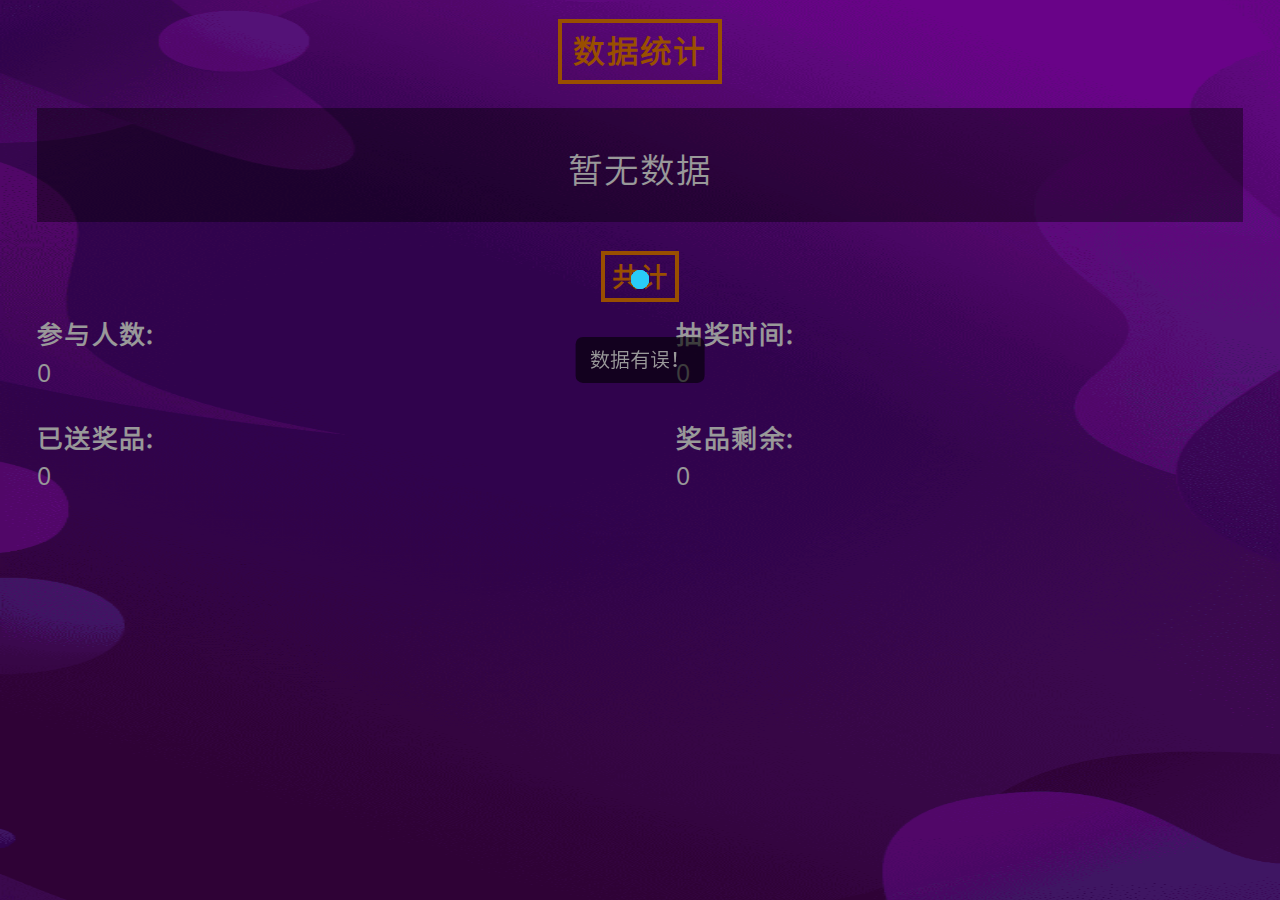
<file: record.html>
<!DOCTYPE html>
<html lang="en">
<head>
  <meta charset="UTF-8">
  <meta name="viewport" content="width=device-width, initial-scale=1, maximum-scale=1, minimum-scale=1, user-scalable=no">
  <meta name="viewport" viewport-fit=cover>
  <link rel="stylesheet" href="./css/record.css">
  <link rel="stylesheet" href="./css/loading.css">
  <script src="./js/tool/ios.js"></script>
  <title>数据统计</title>
</head>
<body>
  <!-- loading -->
  <div class="loading">
    <div class="loading-content">
    </div>
  </div>


  <main>
    <!-- 数据统计 -->
    <div class="record">
      <!-- 标题 -->
      <div class="record-title title">
        数据统计
      </div>
      <!-- 统计数据 -->
      <div class="record-data">
        <!-- 有数据 -->
        <div class="record-data-show" id="recordBox">
          <div class="record-data-show-item">
            <div class="record-data-show-item-t">
              <div class="order">第一轮</div>
              <div class="time">
                <span>抽奖时长:</span>
                <span>24:58:24</span>
              </div>
            </div>
            <div class="record-data-show-prize">
              <div class="prize">
                <div class="name"></div>
                <div class="num"></div>
              </div>
              <div class="prize">
                <div class="name">小熊派摩卡咖啡机</div>
                <div class="num">23232</div>
              </div>
              <div class="prize">
                <div class="name">小熊派摩卡咖啡机</div>
                <div class="num">23232</div>
              </div>
              <div class="prize">
                <div class="name">小熊派摩卡咖啡机</div>
                <div class="num">23232</div>
              </div>
            </div>
          </div>
         
          
        </div>
        <!-- 没数据 -->
        <div class="record-data-hide" style="display:none"></div>
      </div>
    </div>
    <!-- 共计 -->
    <div class="total">
      <!-- 标题 -->
      <div class="total-title title">共计</div>
      <!-- 内容 -->
      <div class="total-data">
        <div class="total-data-item">
          <div class="item-key">参与人数:</div>
          <div class="item-value" id='joinBox'>000000</div>
        </div>
        <div class="total-data-item">
          <div class="item-key">抽奖时间:</div>
          <div class="item-value" id="timeBox">00000</div>
        </div>
        <div class="total-data-item">
          <div class="item-key">已送奖品:</div>
          <div class="item-value" id="winBox">00000</div>
        </div>
        <div class="total-data-item">
          <div class="item-key">奖品剩余:</div>
          <div class="item-value" id="surplusBox">00000</div>
        </div>
      </div>
    </div>
  </main>

  <!-- 消息提示 -->
  <div class="mask-msg mask-msg-hide">
    <div class="msg-txt">提示消息</div>
  </div>
  <script src="./js/flexible/flexible.js"></script>
  <script src="./js/tool/ios.js"></script>
  <script src="./js/loading/index.js"></script>
  <script src="./js/tool/CryptoJS.min.js"></script>
  <script src="./js/tool/secret.js"></script>
  <script src="./js/tool/axios.min.js"></script>
  <script src="./js/deploy/index.js"></script>
  <script>
    window.onload = () =>{
      getData();
    }
    // 全局数据变量
    let recordData = []; //所有轮次数据
    let peopleNum = ''; //参与人数
    let time = ''; //抽奖时间
    let given = ''; // 已送奖品 
    let surplus = ''; //剩余奖品
    let allMsg = new getMessage(''); //全局提示文字
    // 获取数据统计
    function getData() {
      getDataRecord().then(res=>{
        console.log(JSON.parse(Decrypt(res.data)))
        let datas = JSON.parse(Decrypt(res.data));
        document.querySelector('.loading').style.display = 'none';
        if(datas.code == 0){
          recordData = [...datas.data.activityPrizeVos]
          peopleNum = datas.data.joinNum;
          time = datas.data.activityTime;
          given = datas.data.winNum;
          surplus = datas.data.inventory;
          readDataDom();
        }else {
          allMsg.msg = datas.message;
          allMsg.show();
          readDataDom();
        }
      }).catch(err=>{
        allMsg.msg = "数据有误！";
        allMsg.show();
        console.log(allMsg)
        readDataDom();
      })
    }
    // 将数据渲染到页面
    function readDataDom(){
      let recordBox  = document.getElementById('recordBox');

      let joinBox = document.getElementById('joinBox');
      let timeBox = document.getElementById('timeBox');
      let winBox = document.getElementById('winBox');
      let surplusBox = document.getElementById('surplusBox');

      joinBox.innerText = peopleNum?peopleNum : 0;
      timeBox.innerText = time?secondsFormat(time):0;
      winBox.innerText = given?given:0;
      surplusBox.innerText = surplus?surplus:0;


      if(recordData.length>0){
        let isHtml = ``;
        recordData.forEach((item,index )=> {
          let itemsTop = `<div class="record-data-show-item-t">
              <div class="order">第${index+1}轮</div>
              <div class="time">
                <span>抽奖时长:</span>
                <span>${secondsFormat(item.activityTime)}</span>
              </div>
            </div>`
          let itemsChildArr = ``;
          item.prizeTotalVos.forEach(child => {
            let itemsChild = `<div class="prize">
                <div class="name">${child.name}</div>
                <div class="num">${child.prizeNum}</div>
              </div>`
            itemsChildArr+= itemsChild;
          });
          let itemsBottom = `<div class="record-data-show-prize">${itemsChildArr}</div>`
          let itemsHtml = `<div class="record-data-show-item">${itemsTop} ${itemsBottom}</div>`
          isHtml+= itemsHtml;
        })
        recordBox.innerHTML = isHtml;
      }else {
        let isHtml = `<div class="record-data-show-item"><div class="record-no-data">暂无数据</div></div>`
        recordBox.innerHTML = isHtml;
      }

      
    }

    function secondsFormat( s ) { 
          var day = Math.floor( s/ (24*3600) ); // Math.floor()向下取整 
          var hour = Math.floor( (s - day*24*3600) / 3600); 
          var minute = Math.floor( (s - day*24*3600 - hour*3600) /60 ); 
          var second = s - day*24*3600 - hour*3600 - minute*60; 
          hour =  hour<10 ? '0'+hour :hour
          minute =  minute<10 ? '0'+minute :minute
          second =  second<10 ? '0'+second :second
          return hour +' : ' + minute + " : " + second ; 
      }
  </script>
</body>
</html>
</file>
<file: css/loading.css>
/* loading */
.loading {
  position:fixed;
  top: 0;
  left: 0;
  width: 100vw;
  height: 100vh;
  z-index: 99;
  overflow: hidden;
  background-color: rgba(0, 0, 0, 0.4);
}
.loading .loading-content {
  position: absolute;
  top: 40%;
  left: 50%;
  transform: translate(-50%,-50%);
  width: 3.333333rem;
  height: 3.333333rem;
  /* animation: Loading linear 2.5s infinite; */
}
.loading .loading-content span {
  position: absolute;
  left: 0;
  right: 0;
  top: 0;
  margin: 0 auto;
  display: block;
  width: .346667rem;
  height:.346667rem;
  border-radius: 50%;
  background-color: rgb(41, 204, 247);;
  transform-origin: center 1.666667rem;
  animation:Loading 2s ease infinite;
}
@keyframes Loading {
  0% {
    transform: rotate(0);
  }
  100% {
    transform: rotate(360deg);
    width: .5rem;
    height: .5rem;
  }
}

/* 提示消息 */
.mask-msg-all {
  position: fixed;
  top: 0;
  left: 0;
  width: 100vw;
  height: 100vh;
  overflow:hidden;
  z-index: 66;
}
.mask-msg-hide {
  width: 0;
  height: 0;
  overflow: hidden;
}
/* 提示文字 */
.mask-msg .msg-txt{
  border-radius: .133333rem;
  background-color: rgba(0, 0, 0, 0.6);
  color: #ffffff;
  position: fixed;
  top: 40%;
  left: 50%;
  transform: translate(-50% , -50%);
  opacity: 0;
  overflow: hidden;
  text-align: center;
  font-size: .373333rem;
  line-height: .48rem;
  transition: opacity 330ms ease;
  padding: .186667rem .266667rem;
  z-index: -99;
}
.mask-msg .msg-txt-show {
  opacity: 1;
  z-index: 88;
}

.circular {
    width: 1.333333rem;
    height: 1.333333rem;
    stroke:rgb(41, 204, 247);
    stroke-width: 3px;
    stroke-dasharray: 90,150;
    animation: loading-rotate 2s ease-in-out infinite;
}
.circular .path {
  animation: loading-dash 1.5s ease-in-out infinite;
}

@keyframes loading-dash {
  0% {
    stroke-dasharray: 1,200;
    stroke-dashoffset: 0;
  } 
  50% {
      stroke-dasharray: 90,150;
      stroke-dashoffset: -40px;
  }
  100% {
      stroke-dasharray: 90,150;
      stroke-dashoffset: -120px;
  }
}
@keyframes loading-rotate {
  100% {
    transform: rotate(360deg);
  }
}
</file>
<file: css/index.css>
main {
  padding: .306667rem .293333rem;
  height: 100%;
  background-image: url("../image/bj.png");
  background-repeat: no-repeat;
  background-size: 100% 100%;
  background-position: center top;
  box-sizing: border-box;
  padding-bottom: 2.133333rem;
  overflow-y: auto;
  overflow-x: hidden;
  background-attachment: fixed;
}
/* 头部 */
header {
  height: .426667rem;
  display: flex;
  justify-content: space-between;
  margin-bottom: .866667rem;
}
/* logo */
header .header-left  img{
  height: .426667rem;
}
/* 规则说明 */
header .header-right {
  display: flex;
  height: .426667rem;
  align-items: center;
}
header .header-right span{
  font-size: .293333rem;
  color: #ffffff;
  font-weight: bold;
}
header .header-right i {
  display: block;
  margin: 0 .186667rem;
  height: 100%;
  width: .053333rem;
  background-color: #ffffff;
}
/*头部标题 */
.title img {
  width:9.146667rem;
  margin: 0 auto;
}

/* 转盘位置框 */
.pie-baic {
  position: relative;
  padding-top: .586667rem;
}

/* 红包 */
.pie-baic>img{
  position: absolute;
  z-index: 3;
}
.pie-baic .red-box-1 {
  height: 1.333333rem;
  right: -1.28rem;
  top: 0;
}
.pie-baic .red-box-2 {
  height: 2.4rem;
  top: 1.973333rem;
  left: -1.866667rem;
}

/* 转盘框 */
.pie-baic .pie-box {
  width: 8.84rem;
  height: 8.84rem;
  /* width: 8rem;
  height: 8rem; */
  margin: 0 auto;
  position: relative;
  
}
.pie-baic .pie-box .pie {
  width: 100%;
  height: 100%;
  background-position:center center;
  background-image: url("../image/rotatePie.png");
  background-size: 100% 100%;
  background-repeat: no-repeat;
  position: relative;
}
/* 转盘奖品显示 */
.pie-baic .pie .pie-prize {
  height: 4.446667rem;
  /* height: 4rem; */
  transform-origin: bottom center;
  text-align: center;
  padding: 0 .266667rem;
  padding-top:.8rem;
  box-sizing: border-box;
  margin: 0 auto;
  position: absolute;
  left: 0;
  right: 0;
}
.pie-baic .pie .pie-prize span {
  font-size: .373333rem;
  font-weight: 500;
  line-height: .533333rem;
  color: #ffffff;
  margin-bottom: .266667rem;
  display: block;
}
.pie-baic .pie .pie-prize img {
  width: 1.333333rem;
  margin:0 auto ;
  position: absolute;
  bottom: 1.44rem;
  left: 0;
  right: 0;
}
/* 转盘按钮 */
.pie-baic .pie-box .btn{
  position: absolute;
  width: 1.653333rem;
  height: 1.653333rem;
  background-image: url("../image/btn.png");
  background-size: 100%;
  background-position: center center;
  background-repeat: no-repeat;
  top: 0;
  left: 0;
  right: 0;
  bottom: 0;
  margin: auto;
}
.pie-baic .pie-box .btn:active{
  transform: scale(0.9);
}
.pie-baic .pie-box .btn img {
  width: 1.96rem;
  position: absolute;
  left: 50%;
  top: 0;
  transform: translate3d(-50% ,-0.9rem ,0);
  transform-origin:center 1.706667rem ;
}



/* 抽奖次数 */
.play-eg {
  line-height: .88rem;
  text-align: center;
  font-size: .346667rem;
  color: #ffffff;
  letter-spacing: .053333rem;
}
.play-eg span {
  color: #ed981b;
}

/* 我的奖品 */

.prize-me-show {
  font-size: .533333rem;
  margin: 0 auto;
  width: 3.333333rem;
  height: 1.013333rem;
  display: flex;
  justify-content: center;
  align-items: center;
  color: #ffffff;
  border-radius: .266667rem;
  background-image: linear-gradient(#fe8500,#ffb202,#ffb202);
  text-shadow: 0 .053333rem #440146;
  font-weight: bold;
  letter-spacing: .053333rem;
  margin: .506667rem auto;
}
.prize-me-show:active{
  transform: scale(.9);
}

/* 奖品展示 */
.prize-show {
  position: relative;
  padding: .293333rem;
  border: .013333rem solid #C634FF;
  box-shadow: inset 0px 0px .173333rem 0px #C534FD;
  border-radius: .266667rem;
}
.prize-show > img {
  position: absolute;
}
.prize-show .red-box-1 {
  width: .666667rem;
  top: -0.466667rem;
  left: 0;
}
.prize-show .red-box-2 {
  width: 1.2rem;
  right: -0.293333rem;
  top: .266667rem;
}
.prize-show > div {
  background-color: #C634FF;
  padding: .186667rem .16rem;
  border-radius: .266667rem;
}
.prize-show > div > span {
  font-size: .4rem;
  color: #ffffff;
}
.prize-show .prize-show-live > span {
  margin-bottom: .133333rem;
  display: flex;
}
.prize-show .prize-show-live > div {
  font-size: .373333rem;
  line-height: .533333rem;
  color: #ffffff;
}
.prize-show .prize-show-live > div >span {
  margin-right: .133333rem;
}



/* 遮罩层 */
.mask {
  position: fixed;
  top: 0;
  left: 0;
  width: 100vw;
  height: 100vh;
  background-color: rgba(0,0,0,.8);
  display: none;
  overflow:hidden;
  overflow-y: auto;
  z-index: 66;
}

/* 提示成功 */
.submit-mask {
  display:block;
}
.submit-mask .submit-msg {
  position: absolute;
  top: 50%;
  left: 50%;
  transform: translate3d(-50%,-80%,0);
  margin: auto;
  width: 6.56rem;
  height: 3.133333rem;
  border-radius: .266667rem;
  border: .013333rem solid #C634FF;
  box-shadow: inset 0px 0px .173333rem 0px #C534FD;
  box-sizing: border-box;
  padding:.266667rem;
}
.submit-mask .submit-msg .close-x {
  position: absolute;
  width: .6rem;
  top: -0.666667rem;
  right: -0.533333rem;
}
.submit-mask .submit-msg .submit-content {
  background-color: #da33ff;
  border-radius: .266667rem;
  height: 100%;
  display: flex;
  flex-direction: column;
  justify-content: space-around;
}
.submit-mask .submit-msg .submit-content .success {
  width: 1.146667rem;
  height: 1.146667rem;
  border-radius: 50%;
  display: flex;
  justify-content: center;
  align-items: center;
  background-color: #4fd40e;
  margin:  0 auto;
}
.submit-mask .submit-msg .submit-content .success > img {
  width: .8rem;
}
.submit-mask .submit-msg .submit-content > div:nth-last-of-type(1) {
  font-size: .76rem;
  color: #ffffff;
  text-align: center;
  font-weight: bold;
}
/* 活动规则 */
.rules-show {
  position: absolute;
  top: 50%;
  left: 50%;
  transform: translate3d(-50%,-50%,0);
}
.rules-show .rules-show-title {
  margin-bottom: .346667rem;
}
.rules-show .rules-show-title img{
  width: 3.693333rem;
  margin: 0 auto;
}
.rules-show .rules-show-content {
  border-radius: .266667rem;
  border: .013333rem solid #C634FF;
  box-shadow: inset 0px 0px .173333rem 0px #C534FD;
  box-sizing: border-box;
  padding: .533333rem .266667rem;
  width: 9.293333rem;
  height: 9rem;
  position: relative;
}
.rules-show .rules-show-content  img {
  position: absolute;
}
.rules-show .rules-show-content  .red-box-1 {
  width: .893333rem;
  top: -.533333rem;
  right:1.453333rem;
}
.rules-show .rules-show-content  .red-box-2 {
  width: 1.36rem;
  bottom: -.32rem;
  right: -0.4rem;
}
.rules-show .rules-show-content  .red-box-3 {
  width: .933333rem;
  left: -0.533333rem;
  bottom: .626667rem;
}
.rules-show .rules-show-content .rules-show-txt {
  width: 100%;
  height: 100%;
  position: relative;
  background-color: #C634FF;
  border-radius: .266667rem;
  box-sizing: border-box;
  padding: .2rem .146667rem;
  color: #ffffff;
  overflow-y: auto;
}
.rules-show .rules-show-content .rules-show-txt h3 {  
  font-size: .373333rem;
  line-height: .533333rem;
}
.rules-show .rules-show-content .rules-show-txt .ul-style {
  list-style: decimal inside;
}
.rules-show .rules-show-content .rules-show-txt ul {
  margin-bottom: .533333rem;
}
.rules-show .rules-show-content .rules-show-txt ul li {
  font-size: .32rem;
  font-weight: normal;
  line-height: .426667rem;
}
.rules-show .rules-show-content .rules-show-txt ul li span {
  margin-right: .133333rem;
}
/* 中奖名单 */
.ranking-show .ranking-show-content {
  height: 12.08rem;
}
.ranking-show .ranking-show-content .red-box-3 {
  bottom: 0 ;
  top: 0;
  margin: auto;
}
.ranking-show .ranking-show-content .ranking-show-list {
  display: flex;
  flex-direction: column;
}
.ranking-show .ranking-show-content .ranking-show-list .list-tip{
  background-color: #C634FF;
  line-height: .8rem;
  font-size: .426667rem;
  display: flex;
  justify-content: space-between;
  flex-shrink: 0;
}
.ranking-show .ranking-show-content .ranking-show-list .list-tip span{
  flex: 1;
  text-align: center;
  flex-basis: 30%;
}
.ranking-show .ranking-show-content .ranking-show-list .list-tip span:nth-of-type(1){
  flex-basis: 25%;
}
.ranking-show .ranking-show-content .ranking-show-list ul {
  margin: 0;
  height: 100%;
  width: 100%;
  position: relative;
  box-sizing: border-box;
  overflow-y: auto;
}
.ranking-show .ranking-show-content .ranking-show-list ul li {
  display: flex;
  align-items: center;
  justify-content: space-between;
  
}
.ranking-show .ranking-show-content .ranking-show-list ul li span{
  flex: 1;
  flex-shrink: 0;
  margin: 0;
  line-height: .8rem;
  font-size: .426667rem;
  text-align: center;
  white-space: nowrap;
  text-overflow: ellipsis;
  overflow: hidden;
  box-sizing: border-box;
  padding: 0 .133333rem;
  flex-basis:30% ;
}
.ranking-show .ranking-show-content .ranking-show-list ul li span:nth-of-type(1){
  flex-basis: 25%;
}
/* 我的奖品 */
.mePrize {
   position: relative;
   padding-top: 1.066667rem;
   top: auto;
   left: auto;
   transform: none;
   min-height: 100%;
   display: flex;
   align-items: center;
   justify-content: center;
   flex-direction: column;
   box-sizing: border-box;
}
.mePrize .mePrize-content {
  position: relative;
}
.mePrize .mePrize-content .mePrize-txt {
  font-size: .266667rem;
  text-align: center;
  line-height: .8rem;
}
/* 非卡券显示 */
.mePrize .mePrize-copone-no-code {
  transform: translateY(-0.373333rem);
}
.mePrize .mePrize-copone .mePrize-copone-content{
  position: relative;
  width: 5.866667rem;
  height: 4.266667rem;
  padding: .266667rem;
  margin: 0 auto;
}
.mePrize .mePrize-copone .mePrize-copone-content .close-1 {
  width: .666667rem;
  top: -0.8rem;
  right: -0.533333rem;
}
.mePrize .mePrize-copone .mePrize-copone-content .mePrize-copone-imges{
  width: 100%;
  height: 100%;
  background-image: linear-gradient(#c634ff,#c634ff,#e532ff,#e532ff);
  border-radius: .266667rem;
  overflow: hidden;
  display: flex;
  justify-content: center;
  align-items: center;
}
#noCodeImage > img {
  height: 80%;
}

/* 卡券显示 */
.mePrize .mePrize-copone .mePrize-copone-yes-code {
  width: 9.2rem;
  height: 4.6rem;
}
.mePrize .mePrize-copone .mePrize-copone-yes-code .close-1 {
  right: 0;
  top: -0.9rem;
}
.mePrize .mePrize-copone .mePrize-copone-yes-code > div {
  background-color: #c634ff;
  width: 100%;
  height: 100%;
  border-radius: .133333rem ;
  position: relative;
  padding:.133333rem .533333rem .533333rem;
  box-sizing: border-box;
  display: flex;
  justify-content: space-between;
}
.mePrize .mePrize-copone .mePrize-copone-yes-code .mePrize-coupon-code-img {
  flex: 1 ;
}
.mePrize .mePrize-copone .mePrize-copone-yes-code .mePrize-coupon-code-img img {
  width: 100%;
  height: 100%;
  position: relative;
}
.mePrize .mePrize-copone .mePrize-copone-yes-code .mePrize-coupon-code-txt {
  position: absolute;
  bottom: .133333rem;
  left: 0;
  width: 100%;
  color: #ffffff;
  font-size: .266667rem;
  text-align: center;
}
.mePrize .mePrize-copone .mePrize-copone-yes-code .mePrize-coupon-code {
  width: 2.666667rem;
  font-size: .293333rem;
  color: #ffffff;
  line-height: .373333rem;
  text-align: center;
  flex-shrink: 0;
  margin-left: .133333rem;
}
.mePrize .mePrize-copone .mePrize-copone-yes-code .mePrize-coupon-code img {
  width:100%;
  position: relative;
}

.mePrize .mePrize-copone .mePrize-coupon-ma {
  width: 6.36rem;
  padding: .133333rem;
  background-image: linear-gradient(90deg,#c634ff,#c634ff,#e532ff,#e532ff);
  font-size: .373333rem;
  color: #ffffff;
  margin: .266667rem auto ;
  border-radius: .213333rem;
  display: flex;
  align-items: center;
  box-sizing: border-box;
}
.mePrize .mePrize-copone .goAddFill {
  display: flex;
  justify-content: center;
  align-items: center;
  width: 5rem;
  height: .8rem;
  border-radius: .133333rem;
  background-image: linear-gradient(#fe8500,#ffb202,#ffb202);
  font-size: .533333rem;
  margin: .533333rem auto 0;
  color: #ffffff;
}
.mePrize .mePrize-copone .mePrize-coupon-ma span {
  flex-shrink: 0;
  margin-right: .266667rem;
}
.mePrize .mePrize-copone .mePrize-coupon-ma p {
  font-size: .346667rem;
  flex: 1;
  letter-spacing: .026667rem;
}
.mePrize .mePrize-copone .mePrize-coupon-code-explain {
  width: 8.706667rem;
  margin: 0 auto;
  border-top:.026667rem solid #CB34FF;
  border-bottom:.026667rem solid #CB34FF;
  padding: .373333rem .626667rem;
  margin: .533333rem 0 ;
  box-sizing: border-box;
  text-align: center;
  color: #ffffff;
  letter-spacing: .026667rem;
}
.mePrize .mePrize-copone .mePrize-coupon-code-explain h3 {
  font-size: .48rem;
  line-height: .633333rem;
}
.mePrize .mePrize-copone .mePrize-coupon-code-explain p {
  font-size: .32rem;
  line-height: .42rem;
}
.mePrize .mePrize-copone .mePrize-coupon-title img{
  width: 3.6rem;
  margin: 0 auto .133333rem;
}
.mePrize .mePrize-copone .mePrize-coupon-rules {
  width: 8.706667rem;
  height: 4.2rem;
  padding: .266667rem;
  margin: 0 auto;
}


.mePrize .mePrize-copone .mePrize-coupon-rules .mePrize-copone-rules-txt {
  color: #ffffff;
  width: 100%;
  height: 100%;
  background-image: linear-gradient(#c634ff,#c634ff,#e532ff,#e532ff);
  border-radius: .266667rem;
  padding: .133333rem;
  box-sizing: border-box;
  display: flex;
  flex-direction: column;
}
/* .mePrize .mePrize-copone .mePrize-coupon-rules .mePrize-copone-rules-txt h3 {
  font-size: .426667rem;
  line-height: .613333rem;
  flex-shrink: 0;
  margin-bottom: .133333rem;
} */
.mePrize .mePrize-copone .mePrize-coupon-rules .mePrize-copone-rules-txt ul {
  /* list-style:   decimal; */
  /* padding-left: .32rem; */
  box-sizing: border-box;
  flex: 1;
  overflow-y: auto;
}
.mePrize .mePrize-copone .mePrize-coupon-rules .mePrize-copone-rules-txt ul li {
  font-size: .32rem;
  line-height: .453333rem;
}
.mePrize .mePrize-copone .mePrize-coupon-rules .mePrize-copone-rules-txt .li-title {
  margin-bottom: .133333rem;
}
.mePrize .mePrize-copone .mePrize-coupon-rules .mePrize-copone-rules-txt .li-content {
  margin-bottom: .4rem;
}
.mePrize .mePrize-copone .mePrize-coupon-rules .mePrize-copone-rules-txt .li-content:nth-last-of-type(1){
  margin-bottom: 0;
}
.mePrize .mePrize-copone  .mePrize-coupon-rules-goods-txt {
  margin-bottom: .533333rem;
  text-align: center;
  color: #ffffff;
}
.mePrize .mePrize-copone  .mePrize-coupon-rules-goods-txt h3 {
  font-size: .426667rem;
  line-height: .6rem;
  margin-top: .2rem;
}
.mePrize .mePrize-copone  .mePrize-coupon-rules-goods-txt p {
  line-height: .46667rem;
  font-size: .293333rem;
  letter-spacing: .023333rem;
  width: 5.733333rem;
  margin: 0 auto;
}
/* 没有游戏机会 */
.no-chance .no-chance-content {
  height: 3.333333rem;
  width: 8.573333rem;
  padding:  .266667rem;
}
.no-chance .no-chance-content .no-chance-txt {
  font-size: .533333rem;
  color: #ffffff;
  display: flex;
  justify-content: center;
  align-items: center;
  flex-wrap: wrap;
  text-align: center;
}
.no-chance .no-chance-content .no-chance-txt > p {
  color: #fde934;
  font-size: .373333rem;
}
.no-chance > img {
  position: absolute;
}
.no-chance .close-1 {
  width: .8rem;
  top: -0.96rem;
  right: -0.266667rem;
}
.no-chance .red-box-1 {
  width: .746667rem;
  bottom: .533333rem;
  left: -0.293333rem;
}
.no-chance .red-box-2 {
  width: 1.466667rem;
  right: -0.746667rem;
  bottom: -0.16rem;
}

/* 信息填写页 样式 */
/* 头部 */
.add-fill-header {
  margin-bottom: 1.4rem;
}
/* 标题 */
.add-fill-title {
  margin-bottom: .88rem;
}
.add-fill-title > img {
  width: 6.613333rem;
}
/* 奖品展示 */
.add-fill-show {
  width: 110%;
  transform: translateX(-5%);
  position: relative;
  margin-bottom: .8rem;
}
.add-fill-show .add-fill-show-box {
  width: 6.56rem;
  padding: .333333rem;
  border-radius: .266667rem;
  border: .013333rem solid #C634FF;
  box-shadow: inset 0px 0px .173333rem 0px #C534FD;
  box-sizing: border-box;
  margin: 0 auto;
}
.add-fill-show .add-fill-show-box .add-fill-show-item {
  width: 100% ;
  height: 4.066667rem;
  border-radius: .266667rem;
  background-color: #C634FF;
  padding: .133333rem;
  box-sizing: border-box;
  display: flex;
  justify-content: center;
  align-items: center;
}
.add-fill-show .add-fill-show-box .add-fill-show-item > img {
  height:100%;
}

/* 地址填写 */
.add-fill-address {
  border-radius: .266667rem;
  border: .013333rem solid #C634FF;
  box-shadow: inset 0px 0px .173333rem 0px #C534FD;
  padding: .266667rem;
  box-sizing: border-box;
  margin-bottom: .693333rem;
}
.add-fill-address .add-fill-address-item {
  background-color: #C634FF;
  border-radius: .266667rem;
  display: flex;
  align-items: center;
  padding: .173333rem .146667rem;
  margin-bottom: .186667rem;
}
.add-fill-address .add-fill-address-item:nth-last-of-type(1){
  margin-bottom:0;
}
.add-fill-address .add-fill-address-item label {
  font-size: .4rem;
  color: #ffffff;
  flex-shrink: 0;
}
.add-fill-address .add-fill-address-item input {
  flex: 1;
}
input {
  background: transparent;
  outline: none;
  border:none;
  height: 100%;
  text-indent: .266667rem;
  padding:0 .266667rem;
  font-size: .4rem;
  color: #ffffff;
}

/* 提交按钮 */
.submit {
  width: 2.72rem;
  box-sizing: border-box;
  font-size: .666667rem;
  font-weight: bold;
  white-space: nowrap;
  letter-spacing: .053333rem;
  padding: .266667rem .533333rem;
  background-color: #400053;
  border: .026667rem solid #fe30fe;
  border-radius: .36rem;
  color: #ffffff;
  margin: 0 auto;
  text-align: center;
  transition: transform out-in-ease 230ms;
}
.submit:active {
  transform: scale(.9);
}
</file>
<file: css/deploy.css>
@import "./reset.css";

main{
  height: 100%;
  background-image: url("../image/bj.png");
  background-repeat: no-repeat;
  background-size: 100% 100%;
  background-position: center top;
  box-sizing: border-box;
  overflow-y: auto;
  overflow-x: hidden;
  background-attachment: fixed;
  padding-bottom: 3.333333rem;
}
input {
  background: transparent;
  outline: none;
  border: .066667rem solid #880cb7;
  height: 100%;
  text-indent: .266667rem;
  padding:0 .266667rem;
  font-size: .4rem;
  color: #ffffff;
  box-sizing: border-box;
}
/* logo  */
header {
  padding: .32rem .24rem;
  margin-bottom: .493333rem;
}
header .logo {
  width: 5.653333rem;
  height: .6rem;
}
header .logo img{
  width: 100%;
  height: 100%;
}
/* 配置内容没有 */
.header-no-tool {
  margin-bottom: 4rem;
}
/* 配置内容 */
.tool {
  padding: 0 .186667rem;
}
.tool .tool-content {
  background-color: rgba(0,0,0,.3);
  padding: .52rem .133333rem;
}
/* 配置标题 */
.tool .tool-content .tool-title {
  width: 4.693333rem;
  height: 1.2rem;
  margin: 0 auto;
}
.tool .tool-content .tool-title img {
  width: 100%;
  height: 100%;
}
/* 配置内容 */
.tool-cont {
  display: flex;
  justify-content: space-between;
  flex-wrap: wrap;
}
.tool-cont .tool-cont-item {
  flex-basis: 48%;
  height: 1.066667rem;
  margin-top: .666667rem;
  display: flex;
  justify-content: space-between;
}
.tool-cont .tool-cont-item > div {
  font-size: .4rem;
  color: #ffffff;
  line-height: .933333rem ;
  height: 100%;
  flex-shrink: 0;
  border-radius: .066667rem;
  border: .066667rem solid #880cb7;
  background-color: rgba(54,0,87,.3);
  padding:0 .133333rem ;
  box-sizing: border-box;
}
.tool-cont .tool-cont-item .tool-cont-item-name {
  width: 2.893333rem;
  text-overflow: ellipsis;
  overflow: hidden;
  white-space: nowrap;
}
.tool-cont .tool-cont-item .tool-cont-item-num {
  min-width: 1.333333rem;
}

/* 抽奖时长 */
.tool-time {
  display: flex;
  flex-wrap: nowrap;
  justify-content: center;
  align-items: center;
  margin: .986667rem 0 .666667rem;
}
.tool-time span {
  font-size: .4rem;
  color: #ffffff;
  display: flex;
  flex-wrap: nowrap;
  white-space: nowrap;
}
.tool-time span:nth-of-type(1) {
  margin-right: .266667rem;
  letter-spacing: .026667rem;
}

/* 开关 */
.tool-switch {
  width: 3.066667rem;
  height: 1.333333rem;
  margin:  0 auto;
  position: relative;
  display: flex;
  justify-content: space-between;
  padding: .266667rem;
  box-sizing: border-box;
  align-items: center;
  border-radius: .666667rem;
  background-color: #ff8400;
  box-shadow:inset 0 .053333rem .106667rem #be660e,inset 0 -.053333rem .106667rem #be660e;
}
.tool-switch > .tool-on-off {
  height: .64rem;
  opacity: 0;
  transition:opacity 240ms linear;
}
.tool-switch > .tool-show {
  opacity: 1;
}
.tool-switch > .tool-btn {
  width: 1.026667rem;
  position: absolute;
  top: 0;
  bottom: 0;
  margin: auto;
  left: .266667rem;
  transition: transform 230ms linear;
}
/* 按钮 */
.tool-plain-btn {
  background-image: linear-gradient(0,#ff8400,#ffa400);
  border-radius: .133333rem;
  padding: .2rem;
  margin: 0 auto;
  box-sizing: border-box;
  color: #ffffff;
  display: flex;
  justify-content: center;
  align-items: center;
  text-shadow: 0 .053333rem #6c6c6c;
  box-shadow: 0 .053333rem #b45f04, .053333rem 0 #b45f04;
  user-select: none;
  -moz-user-select: none;
  -ms-user-select: none;
  transform: translateX(-.053333rem);
}
.tool-plain-btn:active{
  box-shadow:none;
  transform: translate(0,.053333rem);
}
.tool-create-btn {
  margin-top: 1.16rem;
  margin-bottom: 1.333333rem;
  width: 4.24rem;
  height: 1.333333rem;
  font-size:.9rem;
}
.tool-census-btn {
  width: 3rem;
  height: .973333rem;
  font-size: .6rem;
  outline: none;
}

/* 配置弹框 */
.mask {
  display: none;
  position: fixed;
  top: 0;
  left: 0;
  width: 100vw;
  height: 100vh;
  background-color: rgba(0,0,0,.9);
}
.mask .mask-content {
  border: .053333rem solid #ffffff;
  border-radius: .133333rem;
  padding: 1.2rem .466667rem .626667rem;
  position: absolute;
  top: 50%;
  left: 50%;
  transform: translate(-50%,-60%); 
  background-color: #400053;
}
.mask .mask-content .mask-close {
  width: .906667rem;
  top: .36rem;
  right: .36rem;
  position: absolute;
}
.mask .mask-content .mask-title {
  width: 2.746667rem;
  margin: 0 auto .493333rem;
} 
.mask .mask-content .mask-content-btn {
  width: 2.6rem;
  height: 1.2rem;
  font-size: .666667rem;
}

.mask .mask-content .mask-content-text {
  width: 7.2rem;
  margin-bottom: .6rem;
}
/* 配置奖品内容 */
.mask .mask-content .mask-content-text .mask-content-text-item {
  display: flex;
  justify-content: space-between;
  height: .933333rem;
  margin-bottom: .173333rem;
}
/* 配置奖品个体样式 */
.mask-content-text .mask-content-text-item .mask-item-style{
  border-radius: .066667rem;
  border: .066667rem solid #880cb7;
  color: #ffffff;
  font-size: .4rem;
  text-overflow: ellipsis;
  overflow: hidden;
  white-space: nowrap;
  line-height: .933333rem;
}
.mask-content-text .mask-content-text-item .mask-item-name  {
  width: 2.533333rem;
  flex-shrink: 0;
  border-color: transparent;
}
.mask-content-text .mask-content-text-item .mask-item-num  {
  flex-basis: 1.533333rem;
  padding: 0 .133333rem;
  text-indent: 0;
  text-overflow:initial ;
}
.mask-content-text .mask-content-text-item .mask-item-stock {
  display: flex;
  align-items: center;
  width: 2.666667rem;
  padding: 0 .133333rem;
  line-height: 1;
  box-sizing: border-box;
  border-color: transparent;
}
.mask-content-text .mask-content-text-item .mask-item-stock > span:nth-of-type(1){
  margin-right: .133333rem;
}
</file>
<file: css/record.css>
@import "./reset.css";

main {
  padding: .36rem .68rem 2.933333rem;
  height: 100%;
  background-image: url("../image/bj.png");
  background-repeat: no-repeat;
  background-size: 100% 100%;
  background-position: center top;
  box-sizing: border-box;
  padding-bottom: 2.133333rem;
  overflow-y: auto;
  overflow-x: hidden;
  background-attachment: fixed;
}

.title {
  border: .08rem solid #FF8400;
  color: #FF8400;
  letter-spacing: .026667rem;
  font-weight: bold;
  display: flex;
  align-items: center;
  justify-content: center;
  margin:  0 auto .266667rem
}
/* 数据统计 */
.record {
  margin-bottom: .533333rem;
}

.record .record-title {
  width: 2.88rem;
  height: 1.04rem;
  font-size: .586667rem;
}

.record .record-data::before{
  content: '';
  display: table;
}
.record-data {
  margin-bottom: .266667rem;
}

.record-data-show {}

.record-data-show-item {
  background-color: rgba(0, 0, 0, .4);
  padding: .506667rem .133333rem .32rem;
  margin-top: .186667rem;
}
/* 单轮数据头部显示 */
.record-data-show-item .record-data-show-item-t {
  display: flex;
  justify-content: space-between;
  align-items: flex-end;
  margin-bottom: .373333rem;
}
.record-data-show-item .record-data-show-item-t > div {
  flex-basis: 50%;
  color: #ffffff;
}
.record-data-show-item .record-data-show-item-t .order {
  font-size: .626667rem;
  display: flex;
  justify-content: center;
  align-items: center;
}
.record-data-show-item .record-data-show-item-t .time {
  font-size: .373333rem;
  box-sizing: border-box;
  padding: 0 .266667rem;
  display: flex;
  justify-content: space-between;
  white-space: nowrap;
}
.record-data-show-item .record-data-show-item-t .time >span:nth-of-type(1){
  flex-shrink: 0;
}
/* 单轮数据内容显示 */
.record-data-show-item .record-data-show-prize {
  display: flex;
  justify-content: space-between;
  flex-wrap: wrap;
}
.record-data-show-item .record-data-show-prize .prize {
  flex-basis: 48%;
  height: .96rem;
  display: flex;
  justify-content: space-between;
  margin-bottom: .186667rem;
}
.record-data-show-item .record-data-show-prize .prize > div {
  border: .053333rem solid #C834FF;
  border-radius: .066667rem;
  height: 100%;
  display: flex;
  align-items: center;
  font-size: .466667rem;
  color: #ffffff;
  flex-shrink:0;
  flex-wrap: nowrap;
  overflow-x: auto;
  overflow-y: hidden;
  box-sizing: border-box;
  white-space: nowrap;
  padding:0 .133333rem;
}
.record-data-show-item .record-data-show-prize .prize .name {
  width: 2.6rem;
}
.record-data-show-item .record-data-show-prize .prize .num {
  width: 1.3rem;
} 

/* 没数据显示 */
.record-data-show-item  .record-no-data {
  height: 1.28125rem;
  display: flex;
  justify-content: center;
  align-items: center;
  font-size: .64rem;
  color: #ffffff;
  letter-spacing: .020833rem;
}


/* 共计 */
.total {}

/* 标题 */
.total .total-title {
  width: 1.306667rem;
  height: .8rem;
  font-size: .5rem;
  margin-bottom: .266667rem;
}

/* 统计 */
.total .total-data {
  display: flex;
  justify-content: space-between;
  flex-wrap: wrap;
}
.total .total-data > div {
  margin-bottom: .533333rem;
  /* display: flex; */
  color: #ffffff;
  font-size: .48rem;
  letter-spacing: .026667rem;
  flex-basis: 47%;
  /* flex-wrap:wrap ; */
  line-height: .693333rem;
}
.total .total-data .item-key {
  flex-shrink: 0 ;
  font-weight: bold;
  margin-right: .133333rem;
}
.total .total-data .item-value {

}
</file>
